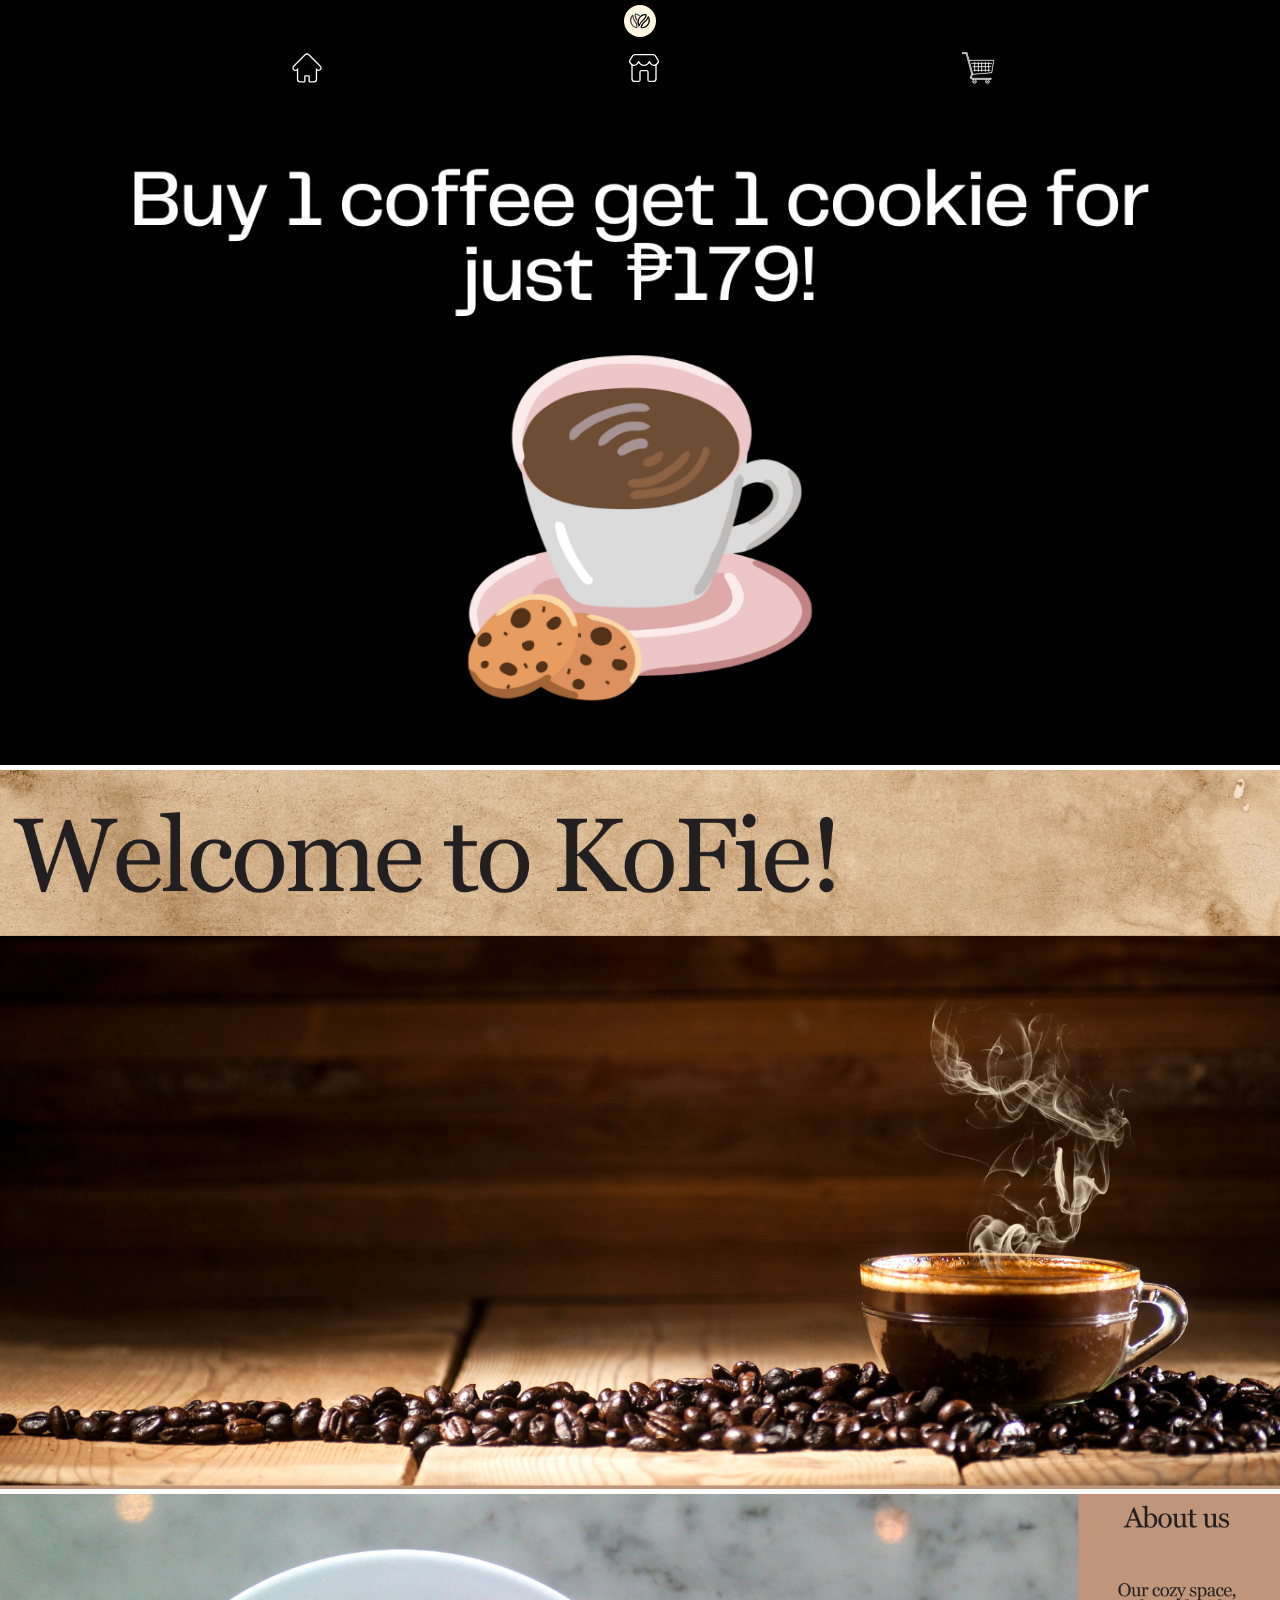
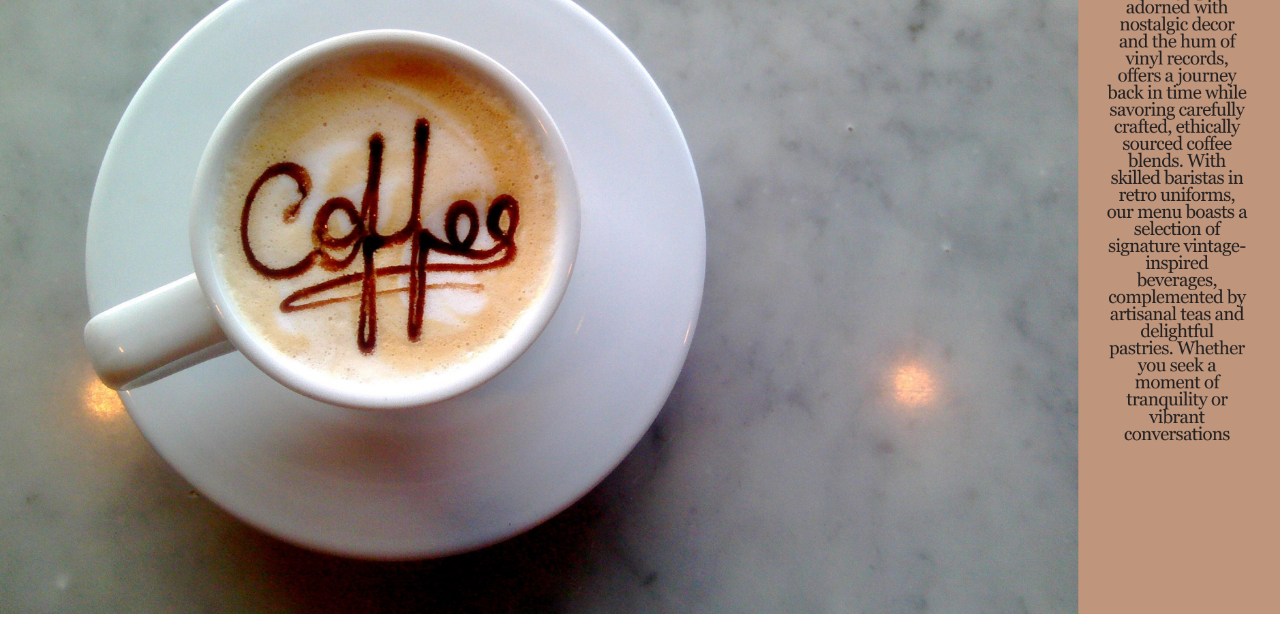
<file: index.html>
<!DOCTYPE html>
<html lang="en">
<head>
    <meta charset="UTF-8">
    <meta name="viewport" content="width=device-width, initial-scale=1.0">
    <title>KoFie</title>
    <link rel="stylesheet" href="css\style_nav.css">
    <link rel="stylesheet" href="css\slideshow.css">
    <link rel="stylesheet" href="css\global.css">
    <script src="https://code.jquery.com/jquery-3.6.4.min.js"></script>
    <script src="js\slideshow.js"></script>
    <link rel="icon" href="img\logo\kofi-logo.svg">
    <style>
        #slidez {
            margin-top: 5vh;
        }
    </style>
</head>
<body>
    <section id="navbar">
        <div>
            <a href="index.html"><img src="img\logo\kofi-logo.svg" alt="logo"></a>
        </div>
        <nav>
            <ul>
                <li><a href="index.html" title="Home"><img src="img\icons\home.svg" alt="home"></a></li>
                <li><a href="products.html"><img src="img\icons\products.svg" alt="products"></a></li>
                <li><a href="products.html#cart"><img src="img\icons\cart.svg" alt="cart"></a></li>
            </ul>
        </nav>
    </section>
    <section id="slidez">
        <div class="slideshow-container">
            <div class="slide fade">
                <img src="img\slides\ad1.png" alt="cookie bundle">
            </div>
            <div class="slide fade">
                <img src="img\slides\ad2.png" alt="matcha boba">
            </div>
            <div class="slide fade">
                <img src="img\slides\ad3.png" alt="free pastry">
            </div>
        </div>
    </section>
    <section>
        <img src="img\index_img\welcome.png" alt="">
    </section>
    <section>
        <img src="img\index_img\welcome2.png" alt="">
    </section>
</body>
</html>
</file>
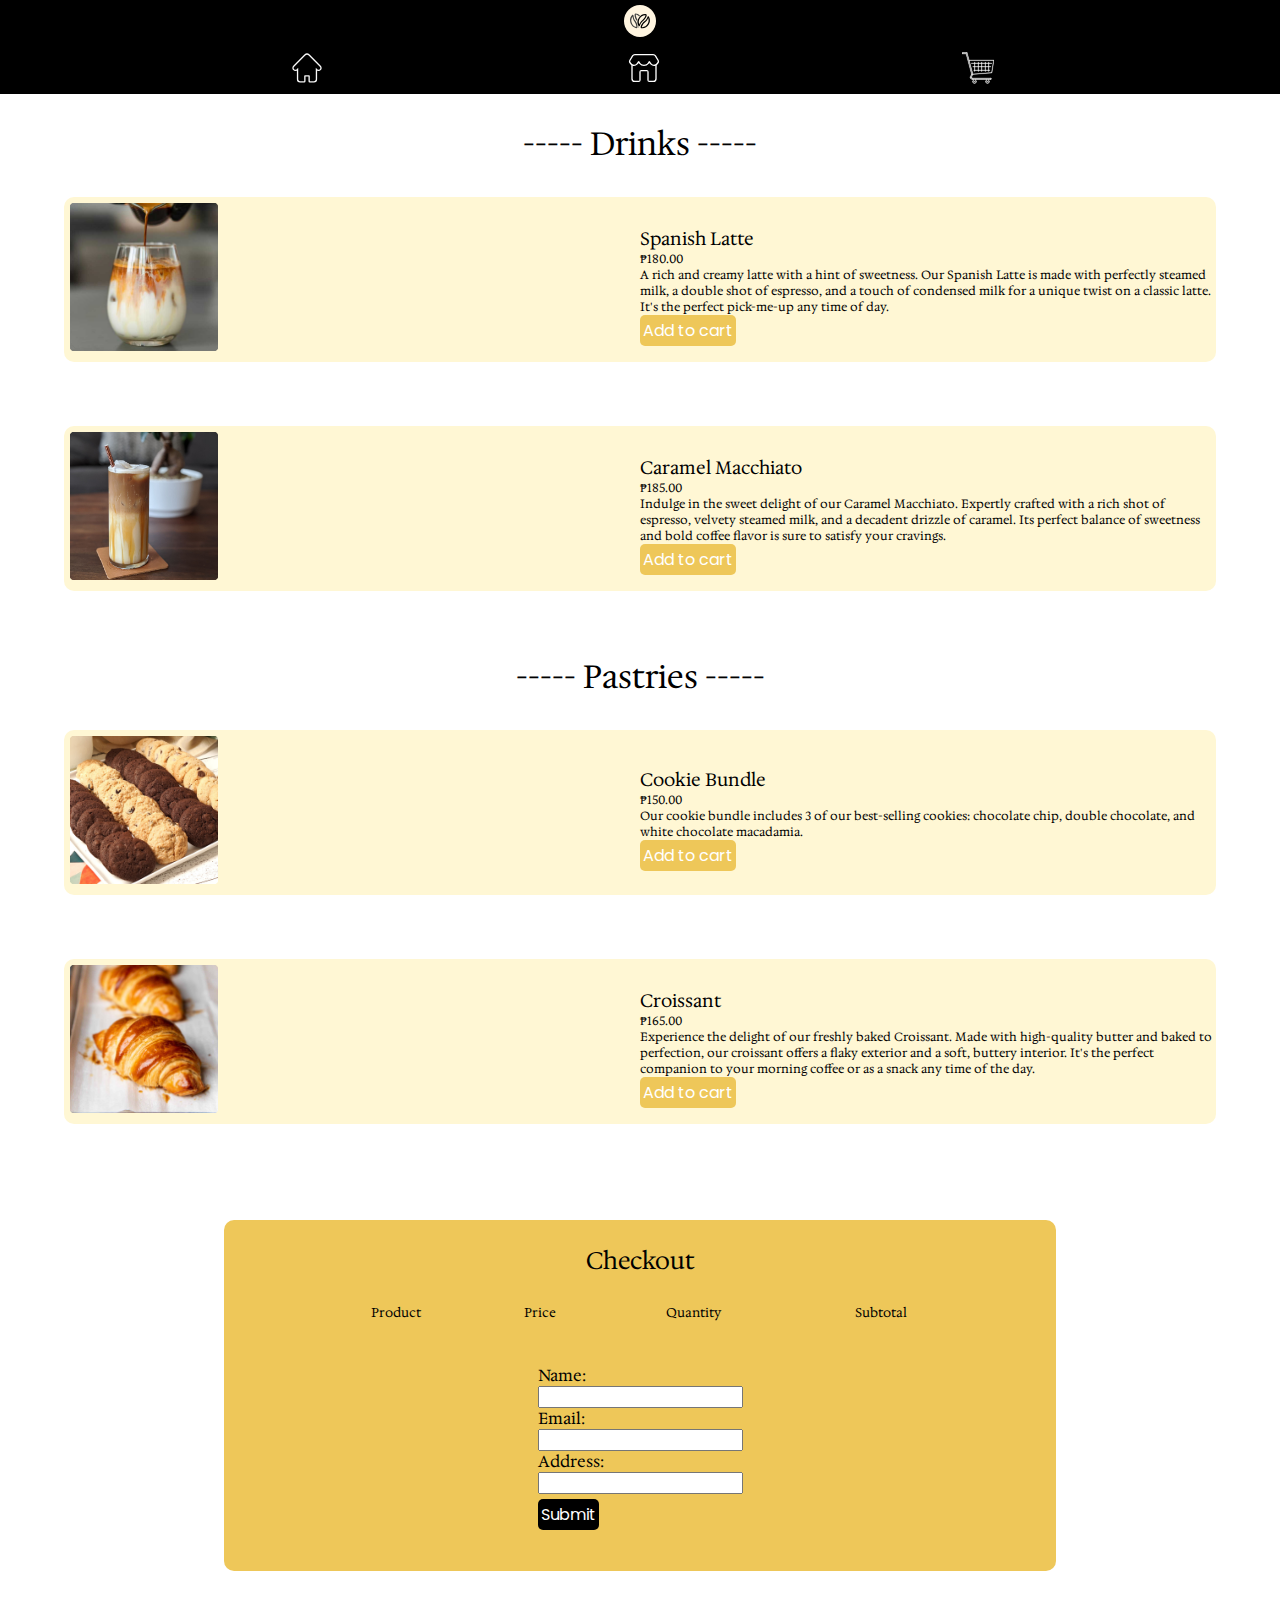
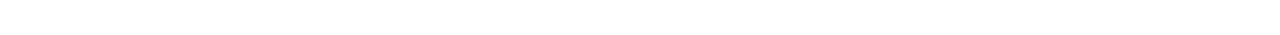
<file: products.html>
<!DOCTYPE html>
<html lang="en">
<head>
    <meta charset="UTF-8">
    <meta name="viewport" content="width=device-width, initial-scale=1.0">
    <title>KoFie</title>
    <link rel="stylesheet" href="css\style_nav.css">
    <link rel="stylesheet" href="css\global.css">
    <script src="https://code.jquery.com/jquery-3.6.4.min.js"></script>
    <link rel="stylesheet" href="css\products.css">
    <link rel="icon" href="img\logo\kofi-logo.svg">
</head>
<body>
    <section id="navbar">
        <div>
            <a href="index.html"><img src="img\logo\kofi-logo.svg" alt="logo"></a>
        </div>
        <nav>
            <ul>
                <li><a href="index.html" title="Home"><img src="img\icons\home.svg" alt="home"></a></li>
                <li><a href="products.html"><img src="img\icons\products.svg" alt="products"></a></li>
                <li><a href="products.html#cart"><img src="img\icons\cart.svg" alt="cart"></a></li>
            </ul>
        </nav>
    </section>
    <section id="products">
        <div class="container">
            
            <h1>----- Drinks -----</h1>
            <div class="product">
                <div class="product-image">
                    <img src="img\products\spanish_latte.png" alt="spanish latte">
                </div>
                <div class="product-info">
                    <h1>Spanish Latte</h1>
                    <p>₱180.00</p>
                    <p>A rich and creamy latte with a hint of sweetness. Our Spanish Latte is made with perfectly steamed milk, a double shot of espresso, and a touch of condensed milk for a unique twist on a classic latte. It's the perfect pick-me-up any time of day.</p>
                    <button id="add-spanish-latte">Add to cart</button>
                </div>
            </div>
            <div class="product">
                <div class="product-image">
                    <img src="img\products\caramel_macchiato.jpg" alt="caramel macchiato">
                </div>
                <div class="product-info">
                    <h1>Caramel Macchiato</h1>
                    <p>₱185.00</p>
                    <p>Indulge in the sweet delight of our Caramel Macchiato. Expertly crafted with a rich shot of espresso, velvety steamed milk, and a decadent drizzle of caramel. Its perfect balance of sweetness and bold coffee flavor is sure to satisfy your cravings.</p>
                    <button id="add-caramel-macchiato">Add to cart</button>
                </div>
            </div>
            <h1>----- Pastries -----</h1>
            <div class="product">
                <div class="product-image">
                    <img src="img\products\cookie_bundle.jpg" alt="cookie bundle">
                </div>
                <div class="product-info">
                    <h1>Cookie Bundle</h1>
                    <p>₱150.00</p>
                    <p>Our cookie bundle includes 3 of our best-selling cookies: chocolate chip, double chocolate, and white chocolate macadamia.</p>
                    <button id="add-cookies">Add to cart</button>
                </div>
            </div>
            <div class="product">
                <div class="product-image">
                    <img src="img\products\croissant.jpg" alt="croissant">
                </div>
                <div class="product-info">
                    <h1>Croissant</h1>
                    <p>₱165.00</p>
                    <p>Experience the delight of our freshly baked Croissant. Made with high-quality butter and baked to perfection, our croissant offers a flaky exterior and a soft, buttery interior. It's the perfect companion to your morning coffee or as a snack any time of the day.</p>
                    <button id="add-croissant">Add to cart</button>
                </div>
            </div>
            <div id="popup" style="display: none;">
                <p id="popup-message"></p>
                <button onclick="hidePopup()">OK</button>
            </div>
        </div>
    </section>
    <section>
        <div class="container-checkout">
            <h1>Checkout</h1>
            <div class="breakdown">
                <table id="cart">
                    <tr>
                        <th>Product</th>
                        <th>Price</th>
                        <th>Quantity</th>
                        <th>Subtotal</th>
                    </tr>
                </table>
            </div>
            <div class="checkout-form">
                <form>
                    <label for="name">Name:</label><br>
                    <input type="text" id="name" name="name"><br>
                    <label for="email">Email:</label><br>
                    <input type="email" id="email" name="email"><br>
                    <label for="address">Address:</label><br>
                    <input type="text" id="address" name="address"><br>
                    <a href="#cart"><input type="button" value="Submit" id="submit-btn"></a>
                </form>
            </div>
        </div>
    </section>
    <script src="js\checkout.js"></script>
</body>
</html>
</file>
